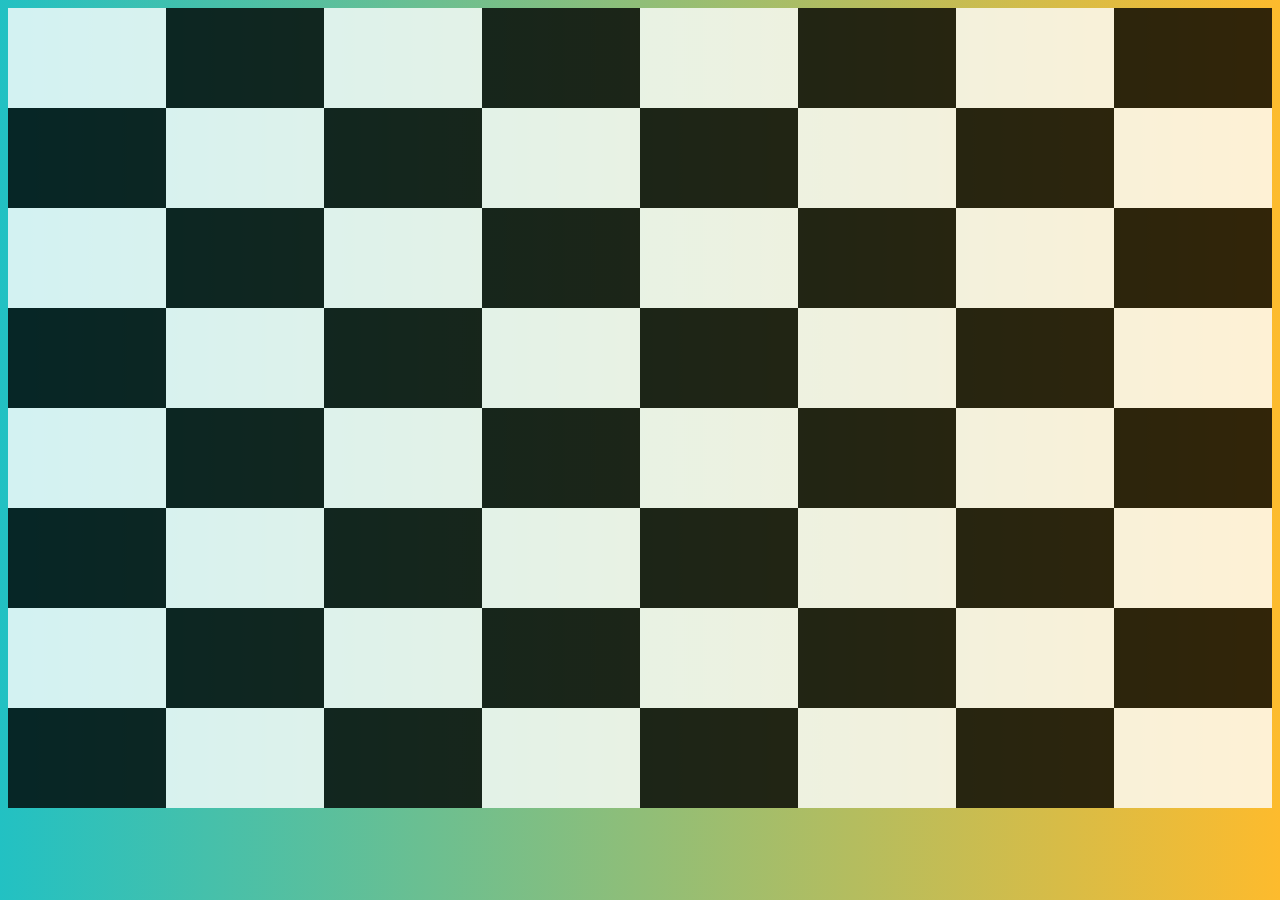
<file: chess-board-using-flexbox/index.html>
<html lang="en">
<head>
    <meta charset="UTF-8">
    <meta name="viewport" content="width=device-width, initial-scale=1.0">
    <title>Document</title>
    <link rel="stylesheet" href="styles.css">
</head>
<body>
    <div class="chessboard">
        <div class="row-1">
            <div class="white"></div>
            <div class="black"></div>
            <div class="white"></div>
            <div class="black"></div>
            <div class="white"></div>
            <div class="black"></div>
            <div class="white"></div>
            <div class="black"></div>
        </div>
        <div class="row-2">
            <div class="black"></div>
            <div class="white"></div>
            <div class="black"></div>
            <div class="white"></div>
            <div class="black"></div>
            <div class="white"></div>
            <div class="black"></div>
            <div class="white"></div>
        </div>
            <div class="row-3">
            <div class="white"></div>
            <div class="black"></div>
            <div class="white"></div>
            <div class="black"></div>
            <div class="white"></div>
            <div class="black"></div>
            <div class="white"></div>
            <div class="black"></div>
        </div>
        <div class="row-4">
            <div class="black"></div>
            <div class="white"></div>
            <div class="black"></div>
            <div class="white"></div>
            <div class="black"></div>
            <div class="white"></div>
            <div class="black"></div>
            <div class="white"></div>
        </div>
        <div class="row-5">
            <div class="white"></div>
            <div class="black"></div>
            <div class="white"></div>
            <div class="black"></div>
            <div class="white"></div>
            <div class="black"></div>
            <div class="white"></div>
            <div class="black"></div>
        </div>
        <div class="row-6">
            <div class="black"></div>
            <div class="white"></div>
            <div class="black"></div>
            <div class="white"></div>
            <div class="black"></div>
            <div class="white"></div>
            <div class="black"></div>
            <div class="white"></div>
        </div>
        <div class="row-7">
            <div class="white"></div>
            <div class="black"></div>
            <div class="white"></div>
            <div class="black"></div>
            <div class="white"></div>
            <div class="black"></div>
            <div class="white"></div>
            <div class="black"></div>
        </div>
        <div class="row-8">
            <div class="black"></div>
            <div class="white"></div>
            <div class="black"></div>
            <div class="white"></div>
            <div class="black"></div>
            <div class="white"></div>
            <div class="black"></div>
            <div class="white"></div>
        </div>
</div>  
</body>
</html>
</file>
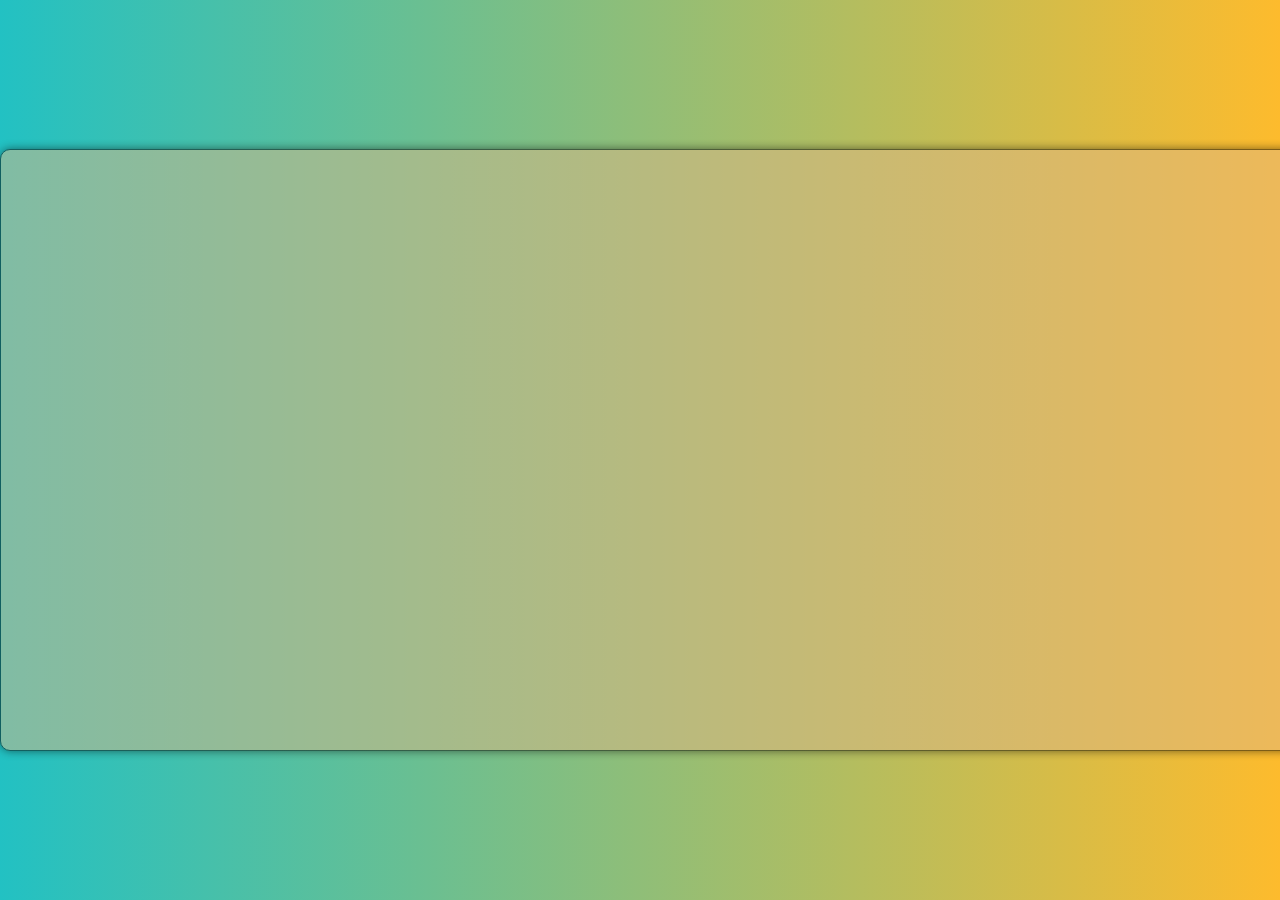
<file: css-gradient-background/index.html>
<html lang="en">
<head>
    <meta charset="UTF-8">
    <meta name="viewport" content="width=device-width, initial-scale=1.0">
    <title>Background</title>
    <link rel="stylesheet" href="styles.css">
</head>
<body>
    <div id="container">
        
    </div>
</body>
</html>
</file>
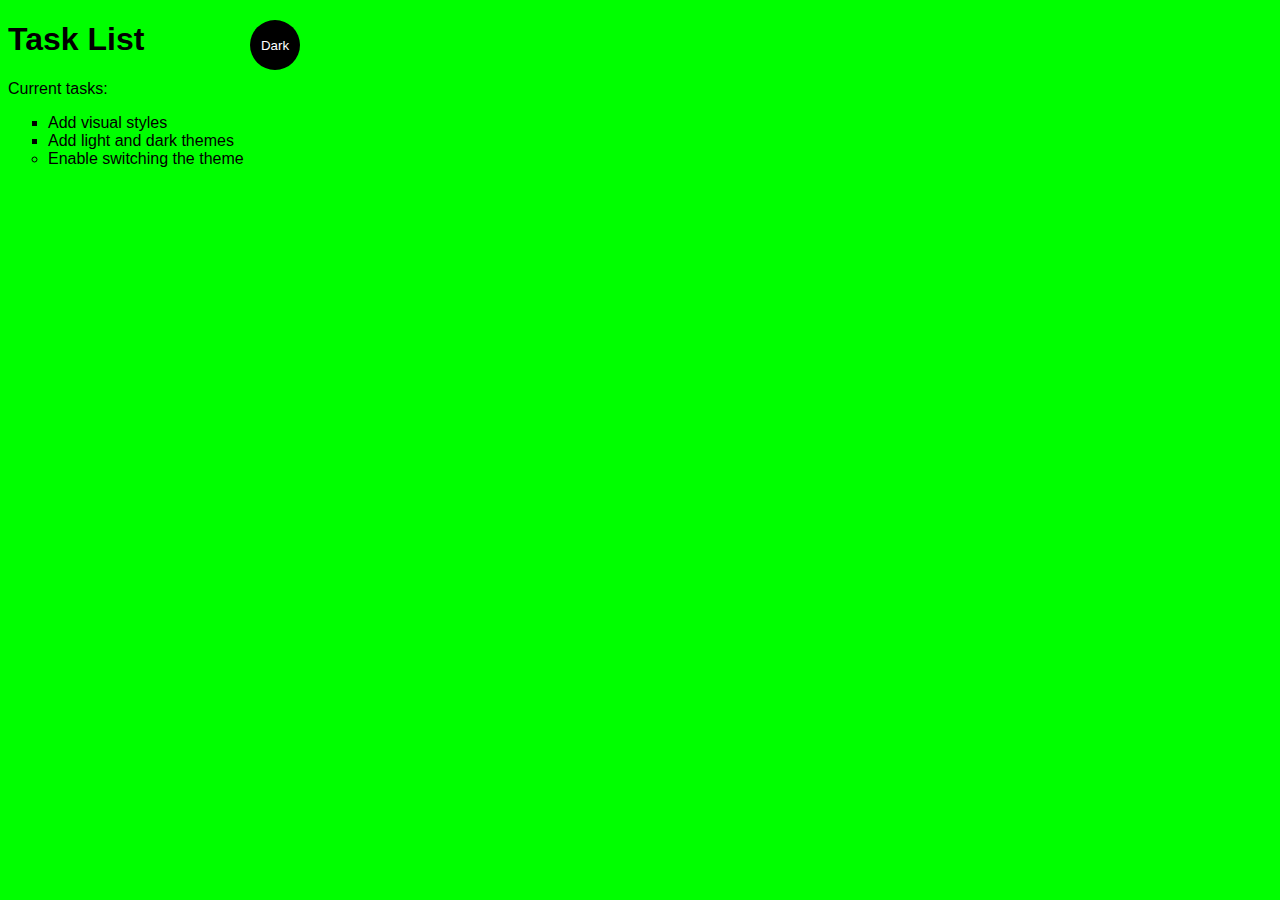
<file: light-dark-toggle/index.html>
<!DOCTYPE html>
<html lang="en">
<head>
  <meta charset="UTF-8">
  <meta http-equiv="X-UA-Compatible" content="IE=edge">
  <meta name="viewport" content="width=device-width, initial-scale=1.0">
  <title>Task List</title>
  <link rel="stylesheet" href="main.css">
</head>
<body class="light-theme">
  <h1>Task List</h1>
  <p id="msg">Current tasks:</p>
  <ul>
    <li class="list">Add visual styles</li>
    <li class="list">Add light and dark themes</li>
    <li>Enable switching the theme</li>
  </ul>
  <div>
    <button class="btn">Dark</button>
  </div>

  <script src="app.js"></script>
  <noscript>You need to enable JavaScript to view the full site.</noscript>
</body>
</html>
</file>
<file: chess-board-using-flexbox/styles.css>
body{
    background: rgb(34,193,195);
    background: linear-gradient(90deg, rgba(34,193,195,1) 0%, rgba(253,187,45,1) 100%);
}

.chessboard{
    width: 100%;
    height: 100%;
    flex-wrap: wrap;
    opacity: 0.8;
    box-shadow:1px solid black;
}
.row-1, .row-2, .row-3, .row-4, .row-5, .row-6, .row-7, .row-8 {
    display: flex;
}

.white{
    height: 100px;    
    width:  100px;
    background-color: white;
    flex: 1; 
}
.black{
    
    background-color: black;
    flex: 1;
}
</file>
<file: css-gradient-background/styles.css>
body{
    background: rgb(34,193,195);
    background: linear-gradient(90deg, rgba(34,193,195,1) 0%, rgba(253,187,45,1) 100%);
}
#container{
    display: flex;
    flex-direction: column;
    justify-content: center;
    align-items: center;

    position: absolute;
    top: 0;
    bottom: 0;
    left: 0;
    right: 0;
    margin: auto;

    height: 600px;
    width: 1300px;

    border: 1px solid black;
    border-radius: 10px;

    background-color: burlywood;
    opacity: 0.5;

    box-shadow:  0 0 10px #000000;


}
</file>
<file: light-dark-toggle/main.css>
:root {
  --green: #00FF00;
  --white: #ffffff;
  --black: #000000;
}

* {
  color: var(--fontColor);
  font-family: helvetica;
}

body {
    background: var(--bg);
}

ul {
    font-family: helvetica;
}

li {
  list-style: circle;
}

.list {
  list-style: square;
}

.btn {
  position: absolute;
  top: 20px;
  left: 250px;
  height: 50px;
  width: 50px;
  border-radius: 50%;
  border: none;
  color: var(--btnFontColor);
  background-color: var(--btnBg);
}

.btn:focus { outline-style: none; }

.light-theme {
  --bg: var(--green);
  --fontColor: var(--black);
  --btnBg: var(--black);
  --btnFontColor: var(--white);
}
.dark-theme {
  --bg: var(--black);
  --fontColor: var(--green);
  --btnBg: var(--white);
  --btnFontColor: var(--black);
}
</file>
